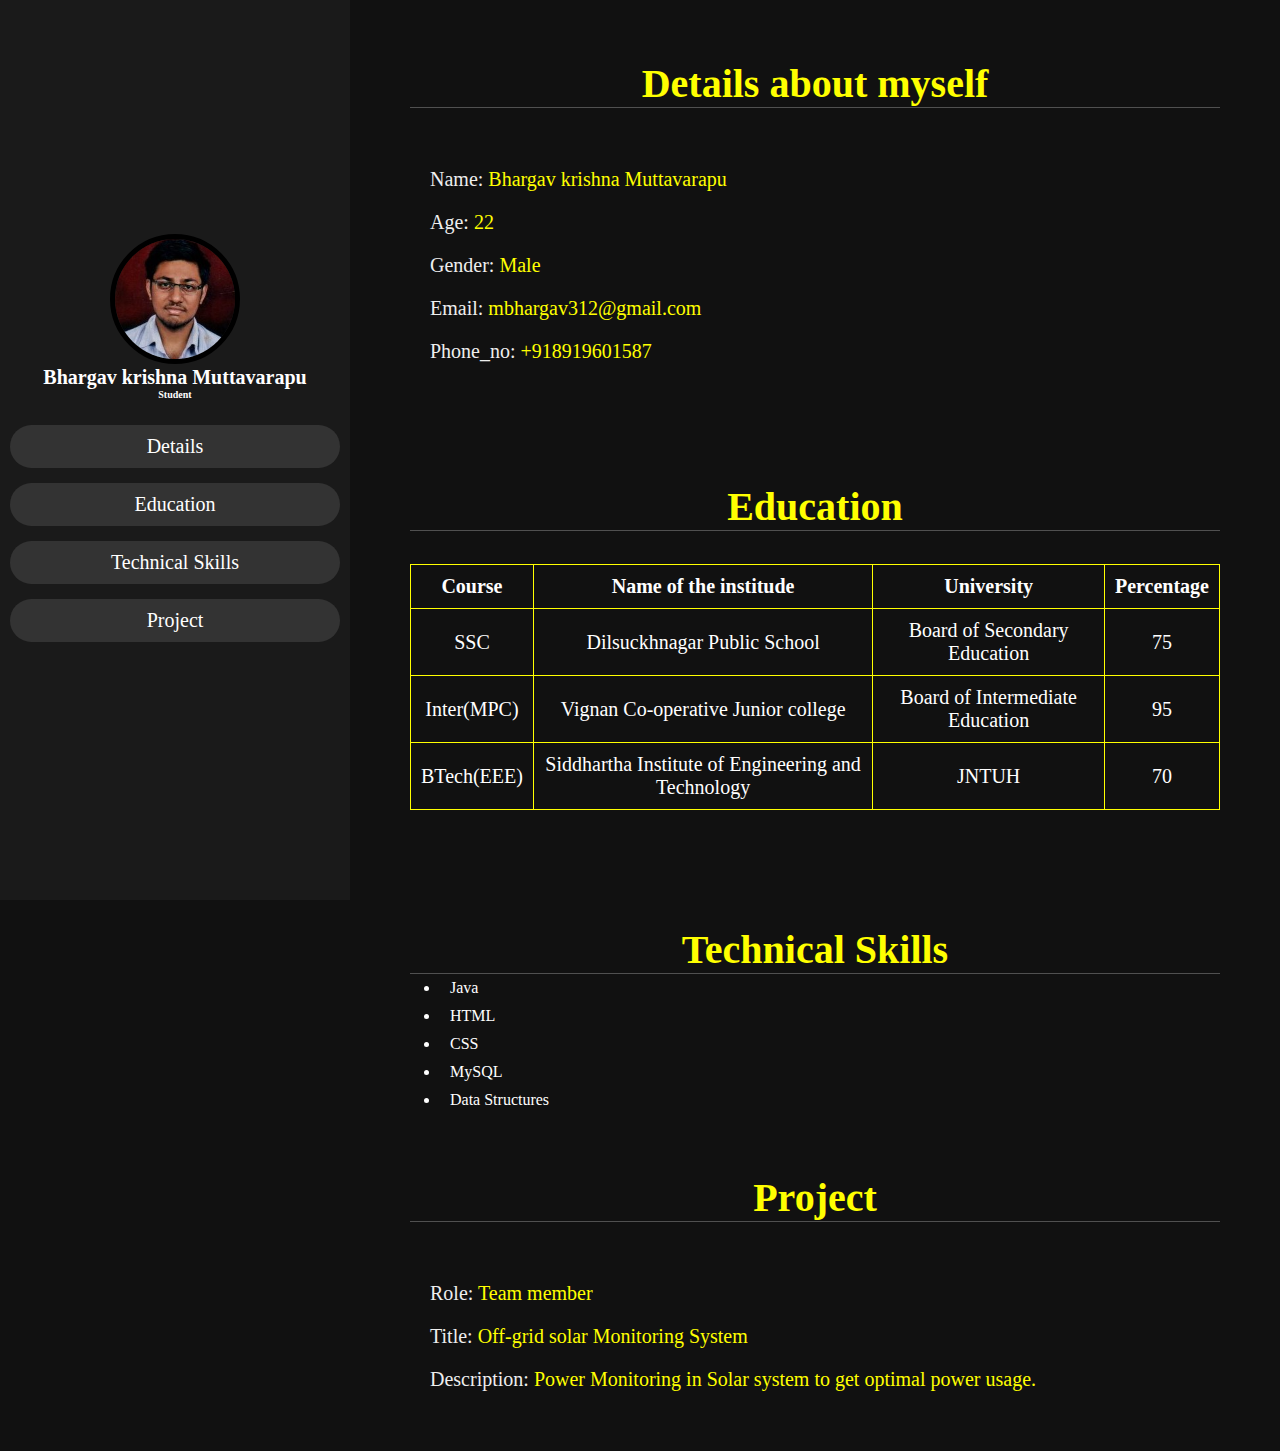
<file: index.html>
<!DOCTYPE html>
<html lang="en">
<head>
    <meta charset="UTF-8"
    <meta name="viewpoint" content="width=device-width, initial-scale=1.0">
       <title>Document</title>
       <link rel="stylesheet" href="sty.css">
       
</head>
<body>
    <header>
       <div class="user">
       <img src="photo.jpg">
       <h5 class="nm">Bhargav krishna Muttavarapu</h5>
       <h6 class="jb">Student</h6>
       </div>
       <nav class="nv">
          <ul>
             <li><a href="#Details">Details</a></li>
             <li><a href="#Education">Education</a></li>
             <li><a href="#Technical Skills">Technical Skills</a></li>
             <li><a href="#Project">Project</a></li>
          </ul>
       </nav>
    </header>
    <section class="Details" id="Details">
        <h2 class="heading"><span>Details about myself</span></h2>
        <div class="Row">
        <div class="det">
             <h3><span>Name: </span>Bhargav krishna Muttavarapu</h3>
             <h3><span>Age: </span>22</h3>
             <h3><span>Gender: </span>Male</h3>
             <h3><span>Email: </span>mbhargav312@gmail.com</h3>
             <h3><span>Phone_no: </span>+918919601587</h3>    
        </div>
    </div>
    </section>
<section class="Education" id="Education">
    <h1 class="title"><span>Education</span></h1><br><br><br>
    <table>
        <tr>
            <th>Course</th>
            <th>Name of the institude</th>
            <th>University</th>
            <th>Percentage</th>
        </tr>
        <tr>
            <td>SSC</td>
            <td>Dilsuckhnagar Public School</td>
            <td>Board of Secondary Education</td>
            <td>75</td>
        </tr>
        <tr>
            <td>Inter(MPC)</td>
            <td>Vignan Co-operative Junior college</td>
            <td>Board of Intermediate Education</td>
            <td>95</td>
        </tr>
        <tr>
            <td>BTech(EEE)</td>
            <td>Siddhartha Institute of Engineering and Technology</td>
            <td>JNTUH</td>
            <td>70</td>
        </tr>
    </table>
</section>
<br><br><br><br><br><br>
<section class="Technical Skills" id="Technical Skills">
    <h1 class="head"><span>Technical Skills</span></h1>
    <div>
    <ul id="lis">
        <li>Java</li>
        <li>HTML</li>
        <li>CSS</li>
        <li>MySQL</li>
        <li>Data Structures</li>
    </ul>
</div>
</section>
<section class="Project" id="Project">
    <h1 class="heading"><span>Project</span></h1>
    <div class="Row">
        <div class="det">
    <h3><span>Role: </span>Team member</h3>
    <h3><span>Title: </span>Off-grid solar Monitoring System</h3>
    <h3><span>Description: </span>Power Monitoring in Solar system to get optimal power usage.</h3>
        </div>
</div>
</section>
</body>
</html>
</file>
<file: sty.css>
﻿*{
    padding: 0;
    margin: 0;
    outline: none;
    border: none;
    box-sizing: border-box;
}

html{
    font-size: 62.5%;
    overflow-x: hidden;
}
body{
    background-color: #111;
    overflow: hidden;
    padding-left: 35rem;
}

.heading{
    text-align: center;
    margin: 0 6rem;
    font-size: 4rem;
    padding-top: 6rem;
    border-bottom: .1rem solid #fff4;
    color: #fff;
}

.heading span{
    color: yellow;
}

.title{
    text-align: center;
    margin: 0 6rem;
    font-size: 4rem;
    padding-top: 6rem;
    border-bottom: .1rem solid #fff4;
    color: #fff;
}

.title span{
    color: yellow;
}

.head{
    text-align: center;
    margin: 0 6rem;
    font-size: 4rem;
    padding-top: 5rem;
    border-bottom: .1rem solid #fff4;
    color: #fff;
}
.head span{
    color: yellow;
}
.pro{
    text-align: center;
    margin: 0 6rem;
    font-size: 4rem;
    padding-top: 5rem;
    border-bottom: .1rem solid #fff4;
    color: #fff;
}
.pro span{
    color: yellow;
}
header{
    position:fixed;
    top: 0;
    left: 0;
    z-index: 1000;
    height: 100%;
    width: 35rem;
    background:#1a1a1a;
    display: flex;
    align-items: center;
    justify-content: center;
    flex-flow: column;
    text-align: center;
}

header .user img{
    height: 13rem;
    width: 13rem;
    border-radius: 50%;
    object-fit: cover;
    border: .5rem solid;
}

header .user .nm{
    font-size:2rem;
    color: #fff;
}

header .user .jb{
    font-size:1rem;
    color: #fff;
}

header .nv{
    width: 100%;
}
header .nv ul{
    list-style: none;
    padding: 1rem ;
}

header .nv ul li a{
    display: block;
    padding: 1rem;
    margin: 1.5rem 0;
    background: #333;
    color: #fff;
    font-size: 2rem;
    border-radius: 5rem;
    text-decoration: none;  
}
header .nv ul li a:hover{
    background-color:yellowgreen;
}

.Details .Row{
    display: flex;
    align-items: center;
    justify-content: center;
    flex-wrap: wrap;
    padding: 3rem 0;
}

.Details .Row .det{
    flex: 1 1 48rem;
    padding: 2rem 1rem;
    padding-left: 8rem;
}

.Details .Row .det h3{
    font-size: 2rem;
    color: yellow;
    padding: 1rem 0;
    font-weight: normal;
}

.Details .Row .det h3 span{
    color: #eee;
    padding: 0. 5rem;
}
table,th,td{
    border: 1px solid yellow;
    border-collapse: collapse;
}
td{
    color: white;
    padding: 1rem;
}
th{
    color: white;
    padding: 1rem;
}
table{
    text-align: center;
    margin: 0 6rem;
    font-size: 2rem;
    padding: 1rem;
    border-bottom: .1rem solid #fff4;
    color: #fff;
}
#lis li{
    margin: 0 9rem;
    color: white;
    font-size: medium;
    padding: .5rem 1rem;
}
.Project .Row{
    display: flex;
    align-items: center;
    justify-content: center;
    flex-wrap: wrap;
    padding: 3rem 0;
}

.Project .Row .det{
    flex: 1 1 48rem;
    padding: 2rem 1rem;
    padding-left: 8rem;
}

.Project .Row .det h3{
    font-size: 2rem;
    color: yellow;
    padding: 1rem 0;
    font-weight: normal;
}

.Project .Row .det h3 span{
    color: #eee;
    padding: 0. 5rem;
}
</file>
